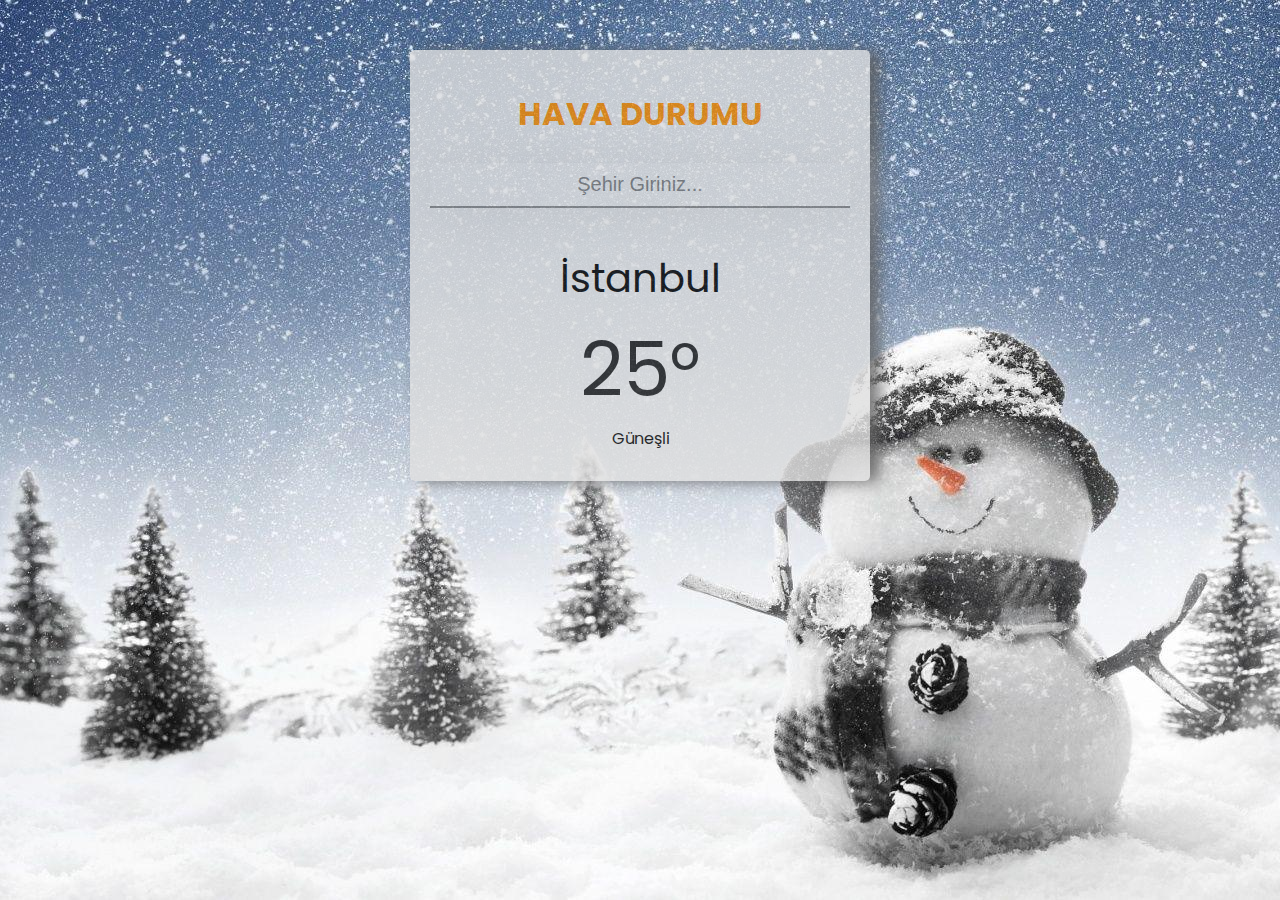
<file: 5.weather-app/index.html>
<!DOCTYPE html>
<html lang="en">
<head>
    <meta charset="UTF-8">
    <meta http-equiv="X-UA-Compatible" content="IE=edge">
    <meta name="viewport" content="width=device-width, initial-scale=1.0">
    <title>Hava Durumu</title>
    <link rel="stylesheet" href="style.css">
</head>
<body>
    
    <div class="container">
        <div class="app">
            <div class="header">
                <h1 class="title">HAVA DURUMU</h1>
                <input id="searchInput" type="text" placeholder="Şehir Giriniz..."/>
            </div>
    
            <div class="content">
                <div class="cityName">İstanbul</div>
                <div class="degree">25°</div>
                <div class="desc">Güneşli</div>
            </div>
        </div>
    </div>
    
    <script src="api.js"></script>
    <script src="main.js"></script>
</body>
</html>
</file>
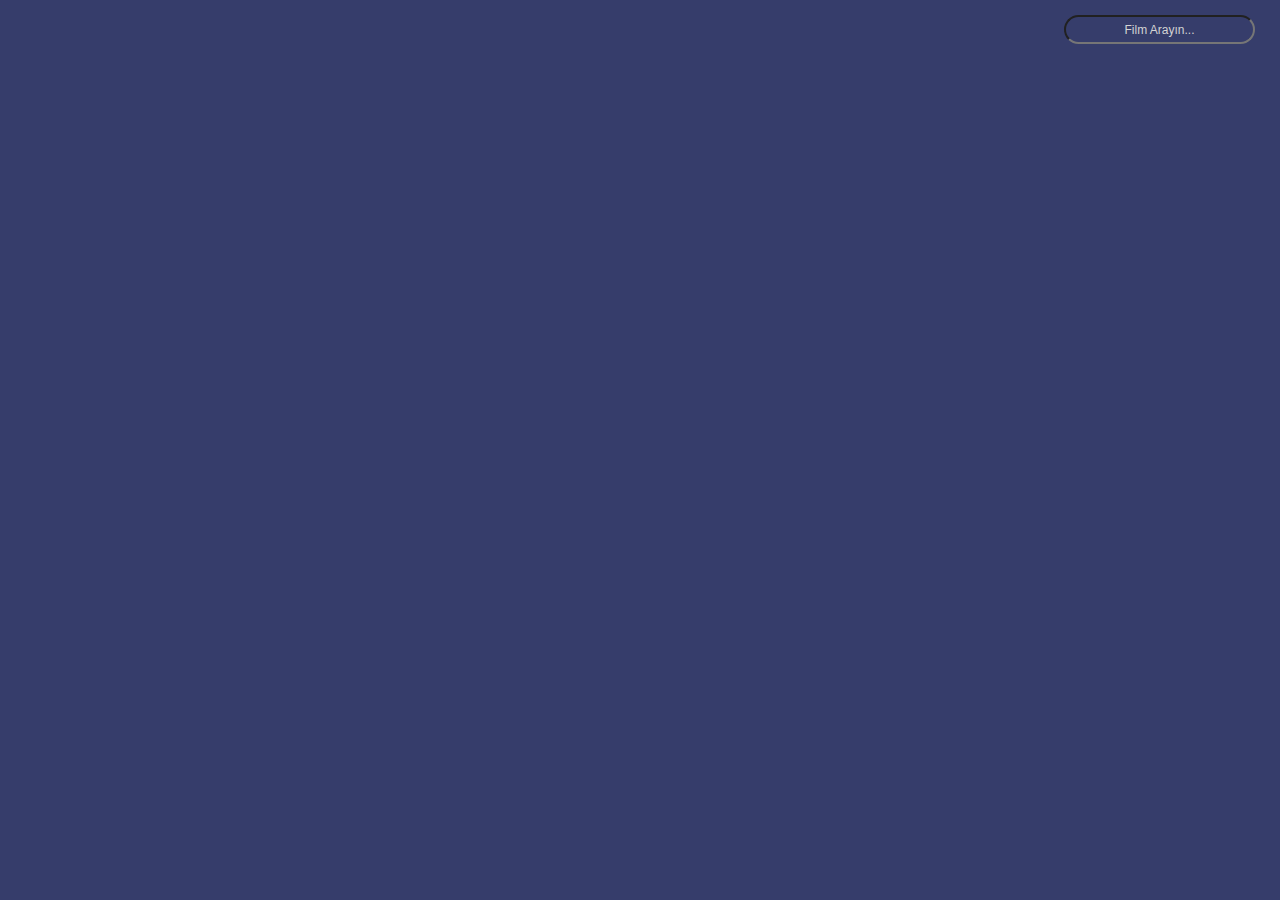
<file: 6.movie-app/index.html>
<!DOCTYPE html>
<html lang="en">
<head>
    <meta charset="UTF-8">
    <meta http-equiv="X-UA-Compatible" content="IE=edge">
    <meta name="viewport" content="width=device-width, initial-scale=1.0">
    <title>Film Uygulaması</title>
    <link rel="stylesheet" href="style.css">
</head>
<body>

    <div class="container">
        <div class="header">
            <form id="form">
                <input type="text" id="searchInput" placeholder="Film Arayın...">
            </form>
        </div>

        <div class="movies">
            <!-- <div class="movie">
                <img class="moviePicture" width="230" height="345" src="https://image.tmdb.org/t/p/w1280/qiAM7Y8xF8wJDDsjeSuLgzyFGmd.jpg" alt="">

                <div class="info">
                    <h4 class="movieName">Süper Mario Kardeşler Filmi</h4>
                    <h5 class="imdbPoint">8</h5>
                </div>
            </div> -->
        </div>
    </div>
    

    <script src="api.js"></script>
    <script src="main.js"></script>
</body>
</html>
</file>
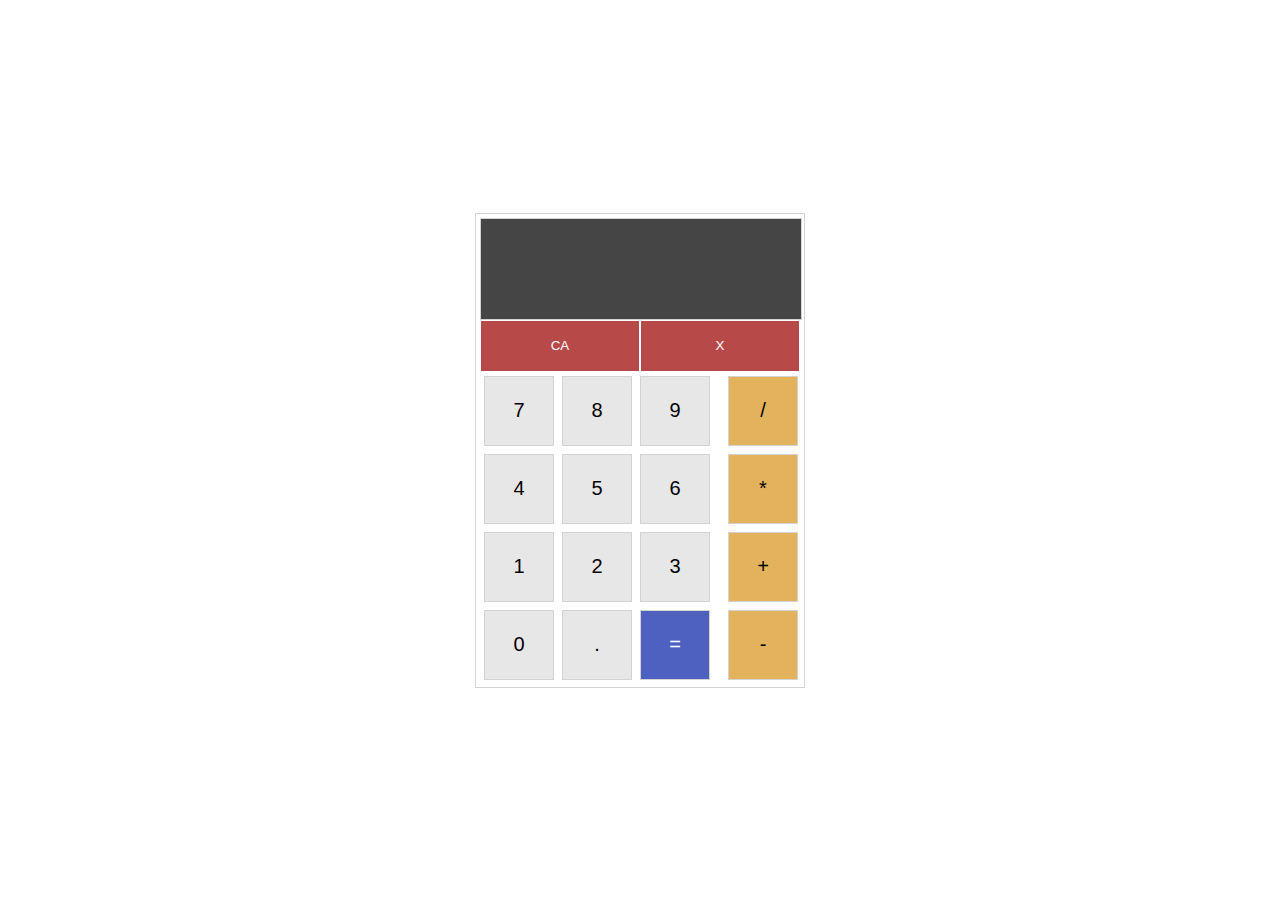
<file: 7.Hesap Makinesi Projesi/index.html>
<!DOCTYPE html>
<html lang="en">
<head>
    <meta charset="UTF-8">
    <meta http-equiv="X-UA-Compatible" content="IE=edge">
    <meta name="viewport" content="width=device-width, initial-scale=1.0">
    <title>Hesap Makinesi</title>
    <link rel="stylesheet" href="style.css">
</head>
<body>

    <div id="container">
        <div id="calculator">
            <div class="resulPanel">
                <span class="result"></span>
            </div>

            <div class="clearDiv">
                <button id="clearAll" type="button">CA</button>
                <button id="deleteAChar" type="button">X</button>
            </div>

            <div class="content">
                <div class="numbers">
                    <div class="line">
                        <button type="button" value="7" class="number">7</button>
                        <button type="button" value="8" class="number">8</button>
                        <button type="button" value="9" class="number">9</button>
                    </div>

                    <div class="line">
                        <button type="button" value="4" class="number">4</button>
                        <button type="button" value="5" class="number">5</button>
                        <button type="button" value="6" class="number">6</button>
                    </div>

                    <div class="line">
                        <button type="button" value="1" class="number">1</button>
                        <button type="button" value="2" class="number">2</button>
                        <button type="button" value="3" class="number">3</button>
                    </div>

                    <div class="line">
                        <button type="button" value="0" class="number">0</button>
                        <button type="button" value="." class="number">.</button>
                        <button type="button" class="equals">=</button>
                    </div>
                </div>

                <div class="operators">
                    <button type="button" value="/" class="operator">/</button>
                    <button type="button" value="*" class="operator">*</button>
                    <button type="button" value="+" class="operator">+</button>
                    <button type="button" value="-" class="operator">-</button>
                </div>

            </div>
        </div>
    </div>
    
    <script src="calculator.js"></script>
    <script src="app.js"></script>
</body>
</html>
</file>
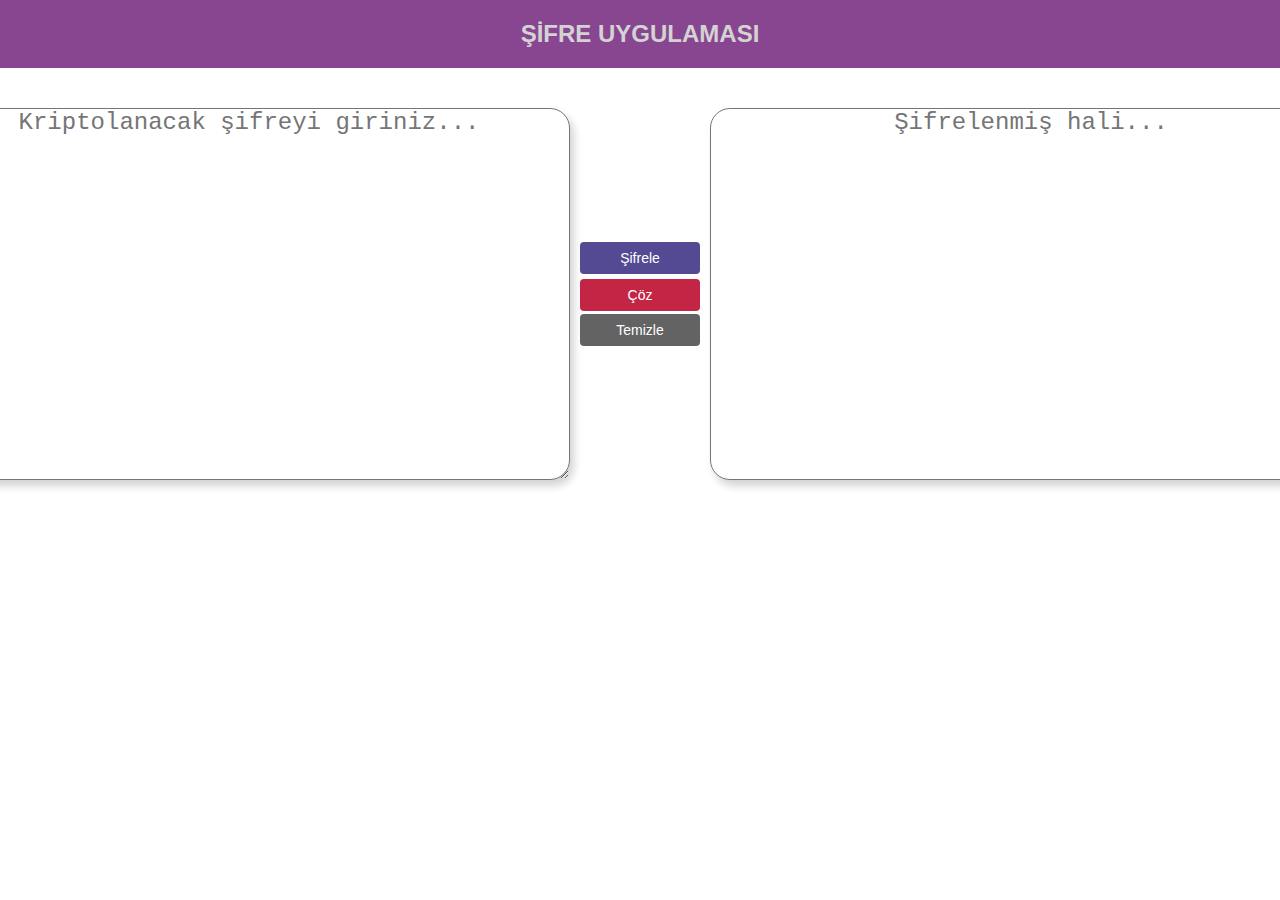
<file: 8.Şifre Projesi/index.html>
<!DOCTYPE html>
<html lang="en">
<head>
    <meta charset="UTF-8">
    <meta http-equiv="X-UA-Compatible" content="IE=edge">
    <meta name="viewport" content="width=device-width, initial-scale=1.0">
    <title>Şifre Uygulaması</title>
    <link rel="stylesheet" href="style.css">
</head>
<body>

    <div id="container">
        <div class="header">
            <h2 class="title">ŞİFRE UYGULAMASI</h2>
        </div>

        <div class="content">
            <textarea  id="leftTextArea" cols="30" rows="10" placeholder="Kriptolanacak şifreyi giriniz..."></textarea>

            <div class="buttonDiv">
                <button id="encodeButton" type="button">Şifrele</button>
                <button id="decodeButton" type="button">Çöz</button>
                <button id="cleanButton" type="button">Temizle</button>
            </div>

            <textarea  id="rightTextArea" cols="30" rows="10" placeholder="Şifrelenmiş hali..."></textarea>
        </div>
    </div>
    
    <script src="app.js"></script>
</body>
</html>
</file>
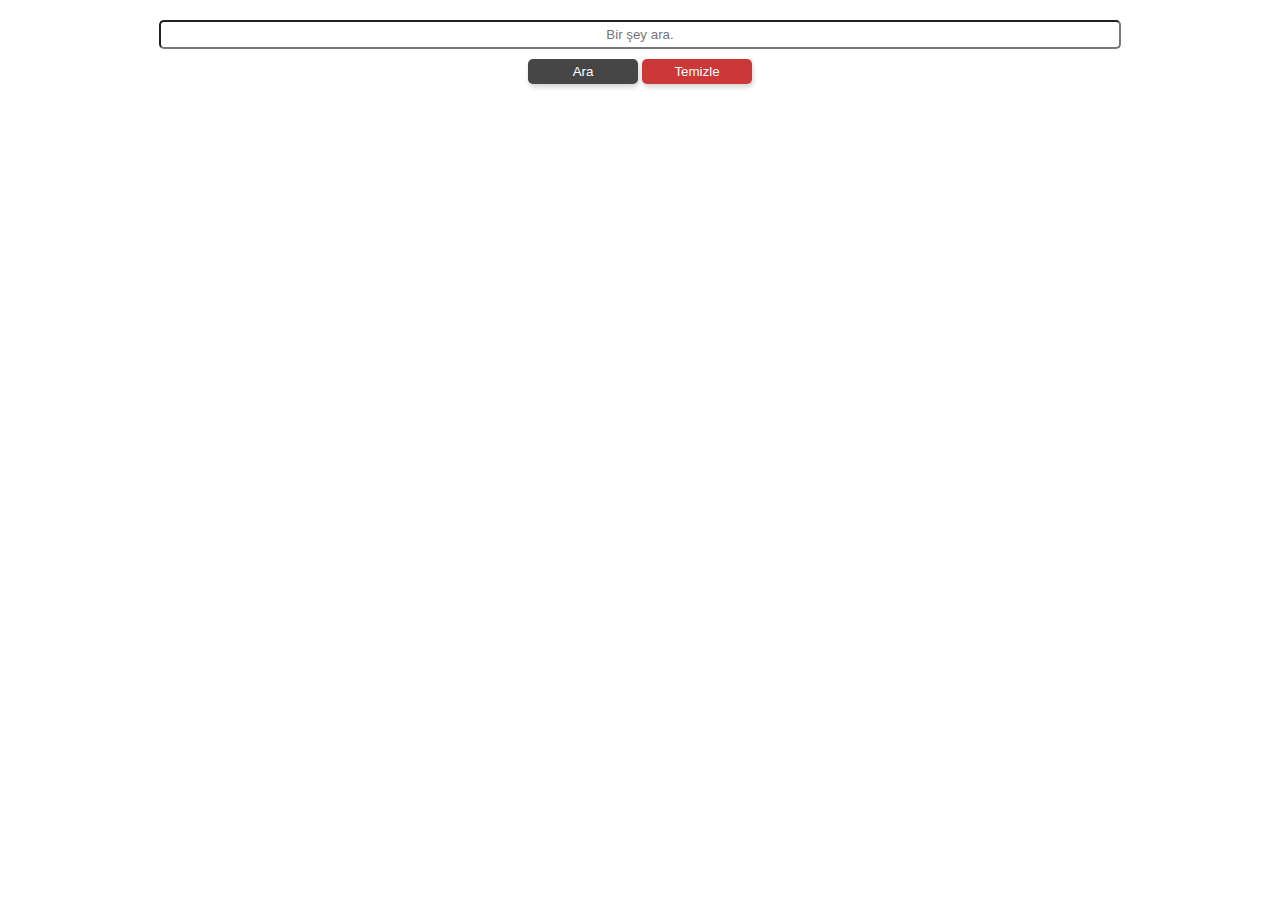
<file: 1.Resim Bulma Projesi/1.search-app/index.html>
<!DOCTYPE html>
<html lang="en">
<head>
    <meta charset="UTF-8">
    <meta http-equiv="X-UA-Compatible" content="IE=edge">
    <meta name="viewport" content="width=device-width, initial-scale=1.0">
    <title>Arama Uygulaması</title>
    <link rel="stylesheet" href="style.css">
</head>
<body>

    <div>
        <div class="form-wrapper">
            <form id="form">
                <input id="searchInput" type="text" placeholder="Bir şey ara."/>

                <div class="button-wrapper">
                    <button id="searchButton">Ara</button>
                    <button id="clearButton">Temizle</button>
                </div>
            </form> 
        </div>

        <div class="imagelist-wrapper">
            <!--Resimlerimizi tutacak-->
           
        </div>
    </div>
    
    <script src="app.js"></script>
</body>
</html>
</file>
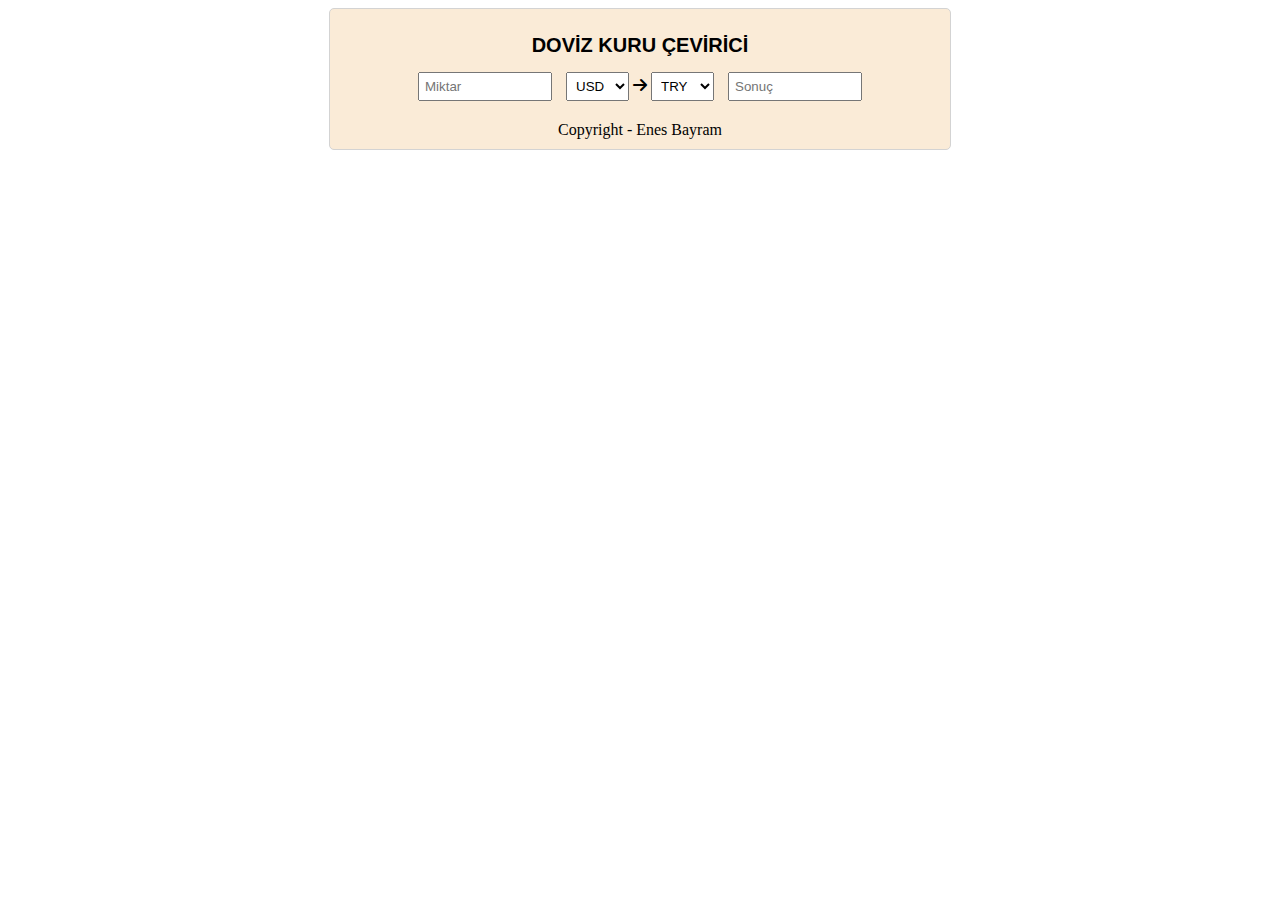
<file: 2.Döviz Kuru Projesi/2.currency-app/index.html>
<!DOCTYPE html>
<html lang="en">
<head>
    <meta charset="UTF-8">
    <meta http-equiv="X-UA-Compatible" content="IE=edge">
    <meta name="viewport" content="width=device-width, initial-scale=1.0">
    <title>Döviz Kuru Uygulaması</title>
    <link rel="stylesheet" href="https://cdnjs.cloudflare.com/ajax/libs/font-awesome/6.4.0/css/all.min.css">

    <link rel="stylesheet" href="style.css">
</head>
<body>
    
    <div id="container">
        <div id="main">
            <div class="header-wrapper">
                <h4>DOVİZ KURU ÇEVİRİCİ </h4>
            </div>
           
            <div class="content-wrapper">
                <input id="amount" type="number" placeholder="Miktar" />

                <select id="firstCurrencyOption">
                    <option selected>USD</option>
                    <option>EUR</option>
                    <option>JPY</option>
                    <option>BGN</option>
                    <option>CZK</option>
                    <option>DKK</option>
                    <option>GBP</option>
                    <option>HUF</option>
                    <option>PLN</option>
                    <option>RON</option>
                    <option>SEK</option>
                    <option>CHF</option>
                    <option>ISK</option>
                    <option>NOK</option>
                    <option>HRK</option>
                    <option>RUB</option>
                    <option>TRY</option>
                    <option>AUD</option>
                    <option>BRL</option>
                    <option>CAD</option>
                    <option>CNY</option>
                    <option>HKD</option>
                    <option>IDR</option>
                    <option>ILS</option>
                    <option>INR</option>
                    <option>KRW</option>
                    <option>MXN</option>
                    <option>MYR</option>
                    <option>NZD</option>
                    <option>PHP</option>
                    <option>SGD</option>
                    <option>THB</option>
                    <option>ZAR</option>
                </select>

                <i class="fa-solid fa-arrow-right"></i>

                <select id="secondCurrencyOption">
                    <option>USD</option>
                    <option>EUR</option>
                    <option>JPY</option>
                    <option>BGN</option>
                    <option>CZK</option>
                    <option>DKK</option>
                    <option>GBP</option>
                    <option>HUF</option>
                    <option>PLN</option>
                    <option>RON</option>
                    <option>SEK</option>
                    <option>CHF</option>
                    <option>ISK</option>
                    <option>NOK</option>
                    <option>HRK</option>
                    <option>RUB</option>
                    <option selected>TRY</option>
                    <option>AUD</option>
                    <option>BRL</option>
                    <option>CAD</option>
                    <option>CNY</option>
                    <option>HKD</option>
                    <option>IDR</option>
                    <option>ILS</option>
                    <option>INR</option>
                    <option>KRW</option>
                    <option>MXN</option>
                    <option>MYR</option>
                    <option>NZD</option>
                    <option>PHP</option>
                    <option>SGD</option>
                    <option>THB</option>
                    <option>ZAR</option>
                </select>

                <input type="number" id="result" readonly placeholder="Sonuç"/>

                <span>Copyright - Enes Bayram</span>
            </div>
        </div>
    </div>
    <script src="currency.js"> </script>
    <script src="main.js"></script>

</body>
</html>
</file>
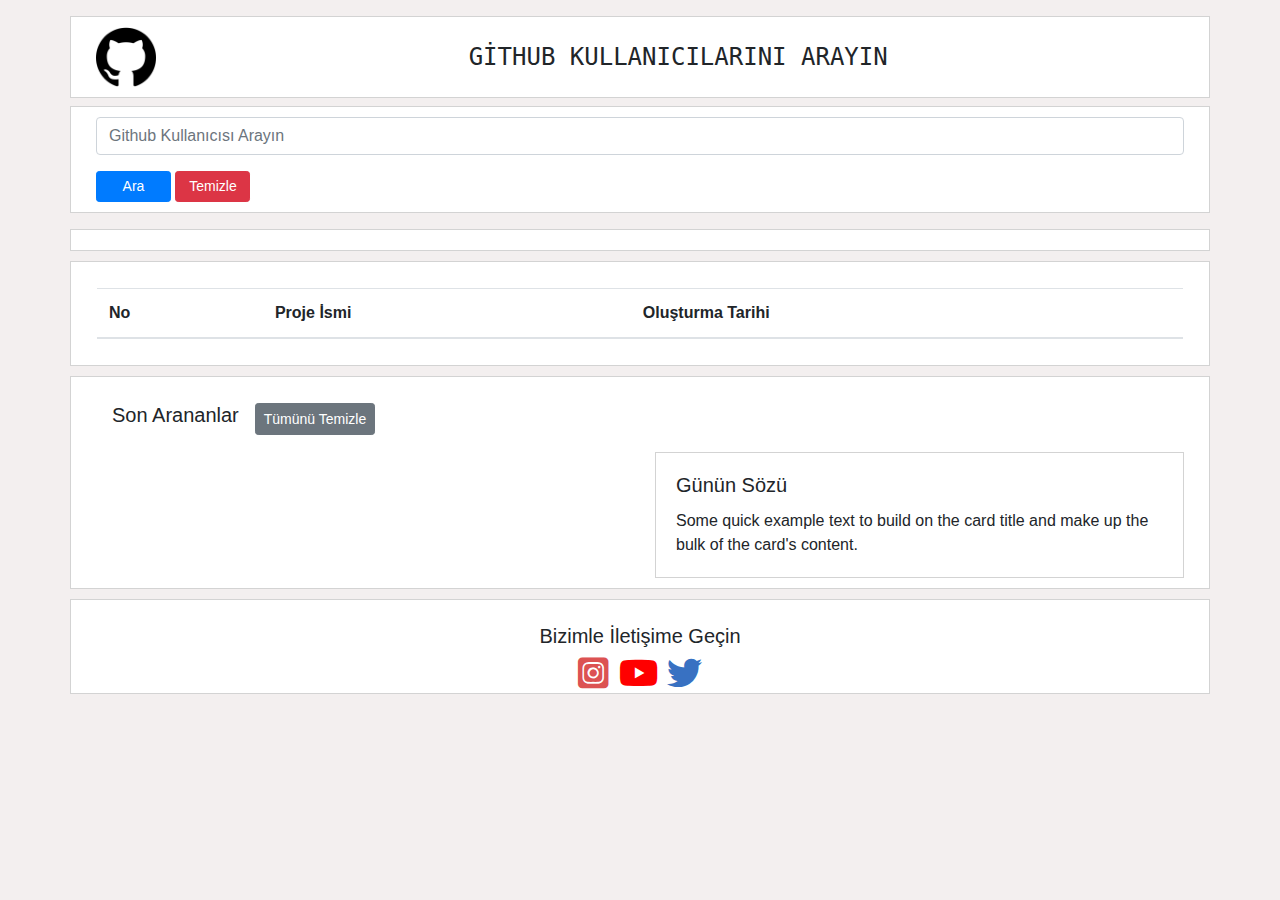
<file: 3.Github Projesi/3.github-app/index.html>
<!DOCTYPE html>
<html lang="en">

<head>
    <meta charset="UTF-8">
    <meta http-equiv="X-UA-Compatible" content="IE=edge">
    <meta name="viewport" content="width=,, initial-scale=1.0">
    <title>Github Uygulaması</title>

    <link rel="stylesheet" href="https://cdn.jsdelivr.net/npm/bootstrap@4.0.0/dist/css/bootstrap.min.css"
        integrity="sha384-Gn5384xqQ1aoWXA+058RXPxPg6fy4IWvTNh0E263XmFcJlSAwiGgFAW/dAiS6JXm" crossorigin="anonymous">

    <link rel="stylesheet" href="https://cdnjs.cloudflare.com/ajax/libs/font-awesome/6.4.0/css/all.min.css">

    <link rel="stylesheet" href="css/app.css">
    <link rel="stylesheet" href="css/header.css">
    <link rel="stylesheet" href="css/content.css">
    <link rel="stylesheet" href="css/footer.css">
</head>

<body>


    <div class="container">
        <div id="header" class="row mt-3">
            <div class="col-sm-12 col-md-4 col-lg-4">
                <img id="githublogo" src="images/githublogo.png" alt="">
            </div>

            <div class="col-sm-12 col-md-8 col-lg-8 mt-3">
              <h4 class="header-title">GİTHUB KULLANICILARINI ARAYIN</h4>
            </div>
        </div>


        <div id="searchDiv" class="row mt-2">
            <div class="col-sm-12 col-md-12 col-lg-12">
                <form id="searchForm">
                    <input id="githubname" type="text" class="form-control" placeholder="Github Kullanıcısı Arayın">
                    <div class="mt-3">
                        <button style="width:75px" class="btn btn-primary btn-sm" type="submit">Ara</button>
                        <button id="clearButton" style="width:75px" class="btn btn-danger btn-sm" type="button">Temizle</button>
                    </div>
                </form>
            </div>
        </div>

        <div id="profileContentDiv" class="row mt-3">
            <!-- <div class="col-sm-12 col-md-4 col-lg-4">
                <div id="profileDiv">
                    <img id="profilImg" class="mb-3" src="images/81428286.png" width="200" height="200">
                    <hr style="border:1px solid lightgrey; width:200px">
                    <span>Enes Bayram</span>
                    <span>Yazılım Geliştirici</span>
                </div>
            </div>

            <div class="col-sm-12 col-md-8 col-lg-8">
                <div id="badgeDiv" class="mt-1">
                    <button type="button" class="btn btn-primary btn-sm">
                        Takipçi <span class="badge badge-light">4</span>
                      </button>
                      <button type="button" class="btn btn-success btn-sm">
                        Takip Edilen <span class="badge badge-light">4</span>
                      </button>
                      <button type="button" class="btn btn-secondary btn-sm">
                        Repolar <span class="badge badge-light">4</span>
                      </button>
                </div>

                <div id="infoDiv" class="mt-3">
                    <div class="info">
                        <img src="images/company.png" width="40" height="40" alt="">
                         <span>Jforce</span>
                    </div>
                    <div class="info">
                        <img src="images/location.png" width="40" height="40" alt="">
                         <span>İstanbul</span>
                    </div>
                    <div class="info">
                        <img src="images/mail.png" width="40" height="40" alt="">
                         <span>enesbayram166@gmail.com</span>
                    </div>

                    <div class="info">
                        <a href="#">Repoları Göster</a>
                    </div>
                </div>
            </div> -->
        </div>

        <div id="reposDiv" class="row">
            <table id="table" class="table m-3 table-striped">
                <thead>
                  <tr>
                    <th scope="col">No</th>
                    <th scope="col">Proje İsmi</th>
                    <th scope="col">Oluşturma Tarihi</th>
                  </tr>
                </thead>
                <tbody id="tableContent">
                  <!-- <tr>
                    <th scope="row">1</th>
                    <td>Mark</td>
                    <td>Otto</td>
                  </tr> -->
                 
                 
                </tbody>
              </table>
        </div>


        <div id="searchedUserDiv" class="row">
            <div class="col-sm-12 col-md-6 col-lg-6">
                <div id="searchMain" class="m-3">
                    <h5>Son Arananlar</h5>
                    <button id="clearAllButton" type="button" class="btn btn-secondary btn-sm ml-3">Tümünü Temizle</button>
                </div>
                <div>
                    <ul id="searchedUserList" class="list-group m-3">
                        <!-- <li class="list-group-item">enesbayyram</li> -->
                    </ul>
                </div>
            </div>

            <div class="col-sm-12 col-md-6 col-lg-6">
                <div id="todaySentenceDiv">
                    <div class="card" style="border:none">
                        <div class="card-body">
                          <h5 class="card-title">Günün Sözü</h5>
                          <p class="card-text">Some quick example text to build on the card title and make up the bulk of the card's content.</p>
                        </div>
                      </div>
                </div>
            </div>
        </div>

        <div id="footer" class="row">
            <div id="mainDiv"  class="col-sm-12 col-md-12 col-lg-12">
                <h5 class="mt-4">Bizimle İletişime Geçin</h5>
                <div id="socialMediaDiv">
                    <a href="#"><i id="instagramLogo" class="fa-brands fa-square-instagram"></i></a>
                    <a href="#"><i id="youtubeLogo" class="fa-brands fa-youtube"></i></a>
                    <a href="#"><i id="twitterLogo" class="fa-brands fa-twitter"></i></a>
                </div>
            </div>
        </div>
    </div>

    <script src="js/storage.js"></script>
    <script src="js/ui.js"></script>
    <script src="js/github.js"></script>
    <script src="js/main.js"></script>
    
   

    <script src="https://code.jquery.com/jquery-3.2.1.slim.min.js"
        integrity="sha384-KJ3o2DKtIkvYIK3UENzmM7KCkRr/rE9/Qpg6aAZGJwFDMVNA/GpGFF93hXpG5KkN"
        crossorigin="anonymous"></script>
    <script src="https://cdn.jsdelivr.net/npm/popper.js@1.12.9/dist/umd/popper.min.js"
        integrity="sha384-ApNbgh9B+Y1QKtv3Rn7W3mgPxhU9K/ScQsAP7hUibX39j7fakFPskvXusvfa0b4Q"
        crossorigin="anonymous"></script>
    <script src="https://cdn.jsdelivr.net/npm/bootstrap@4.0.0/dist/js/bootstrap.min.js"
        integrity="sha384-JZR6Spejh4U02d8jOt6vLEHfe/JQGiRRSQQxSfFWpi1MquVdAyjUar5+76PVCmYl"
        crossorigin="anonymous"></script>
</body>

</html>
</file>
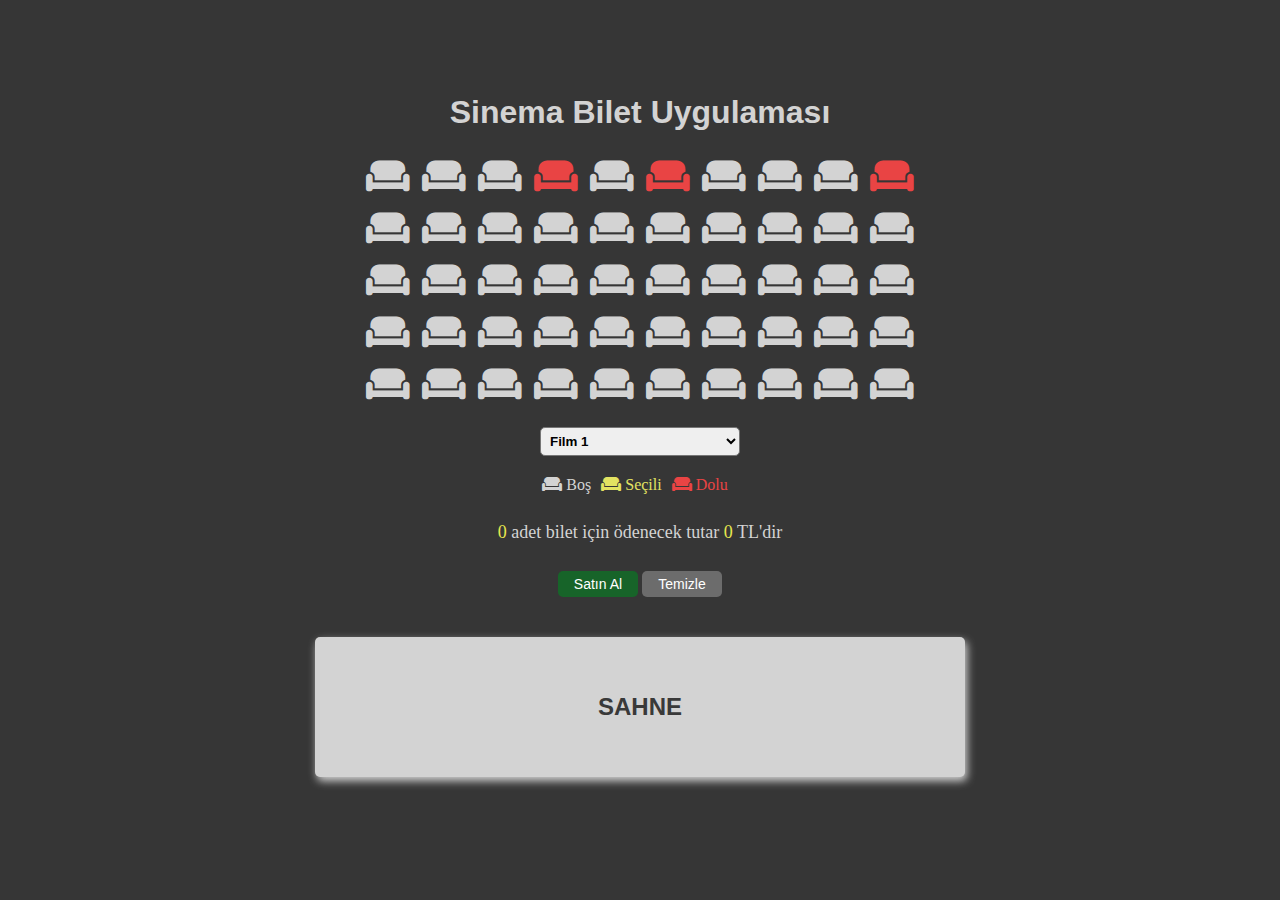
<file: 4.Sinema Projesi/4.cinema-app/index.html>
<!DOCTYPE html>
<html lang="en">

<head>
    <meta charset="UTF-8">
    <meta http-equiv="X-UA-Compatible" content="IE=edge">
    <meta name="viewport" content="width=device-width, initial-scale=1.0">
    <title>Sinema Bilet Uygulaması</title>
    <link rel="stylesheet" href="style.css">
    <link rel="stylesheet" href="https://cdnjs.cloudflare.com/ajax/libs/font-awesome/6.4.0/css/all.min.css">
</head>

<body>

    <div class="container">
        <h1 class="title">Sinema Bilet Uygulaması</h1>
        <div class="seatMain">
            <div class="row">
                <div class="seat"><i class="fa-solid fa-couch"></i></div>
                <div class="seat"><i class="fa-solid fa-couch"></i></div>
                <div class="seat"><i class="fa-solid fa-couch"></i></div>
                <div class="seat full"><i class="fa-solid fa-couch"></i></div>
                <div class="seat"><i class="fa-solid fa-couch"></i></div>
                <div class="seat full"><i class="fa-solid fa-couch"></i></div>
                <div class="seat"><i class="fa-solid fa-couch"></i></div>
                <div class="seat"><i class="fa-solid fa-couch"></i></div>
                <div class="seat"><i class="fa-solid fa-couch"></i></div>
                <div class="seat full"><i class="fa-solid fa-couch"></i></div>
            </div>
            <div class="row">
                <div class="seat"><i class="fa-solid fa-couch"></i></div>
                <div class="seat"><i class="fa-solid fa-couch"></i></div>
                <div class="seat"><i class="fa-solid fa-couch"></i></div>
                <div class="seat"><i class="fa-solid fa-couch"></i></div>
                <div class="seat"><i class="fa-solid fa-couch"></i></div>
                <div class="seat"><i class="fa-solid fa-couch"></i></div>
                <div class="seat"><i class="fa-solid fa-couch"></i></div>
                <div class="seat"><i class="fa-solid fa-couch"></i></div>
                <div class="seat"><i class="fa-solid fa-couch"></i></div>
                <div class="seat"><i class="fa-solid fa-couch"></i></div>
            </div>
            <div class="row">
                <div class="seat"><i class="fa-solid fa-couch"></i></div>
                <div class="seat"><i class="fa-solid fa-couch"></i></div>
                <div class="seat"><i class="fa-solid fa-couch"></i></div>
                <div class="seat"><i class="fa-solid fa-couch"></i></div>
                <div class="seat"><i class="fa-solid fa-couch"></i></div>
                <div class="seat"><i class="fa-solid fa-couch"></i></div>
                <div class="seat"><i class="fa-solid fa-couch"></i></div>
                <div class="seat"><i class="fa-solid fa-couch"></i></div>
                <div class="seat"><i class="fa-solid fa-couch"></i></div>
                <div class="seat"><i class="fa-solid fa-couch"></i></div>
            </div>
            <div class="row">
                <div class="seat"><i class="fa-solid fa-couch"></i></div>
                <div class="seat"><i class="fa-solid fa-couch"></i></div>
                <div class="seat"><i class="fa-solid fa-couch"></i></div>
                <div class="seat"><i class="fa-solid fa-couch"></i></div>
                <div class="seat"><i class="fa-solid fa-couch"></i></div>
                <div class="seat"><i class="fa-solid fa-couch"></i></div>
                <div class="seat"><i class="fa-solid fa-couch"></i></div>
                <div class="seat"><i class="fa-solid fa-couch"></i></div>
                <div class="seat"><i class="fa-solid fa-couch"></i></div>
                <div class="seat"><i class="fa-solid fa-couch"></i></div>
            </div>
            <div class="row">
                <div class="seat"><i class="fa-solid fa-couch"></i></div>
                <div class="seat"><i class="fa-solid fa-couch"></i></div>
                <div class="seat"><i class="fa-solid fa-couch"></i></div>
                <div class="seat"><i class="fa-solid fa-couch"></i></div>
                <div class="seat"><i class="fa-solid fa-couch"></i></div>
                <div class="seat"><i class="fa-solid fa-couch"></i></div>
                <div class="seat"><i class="fa-solid fa-couch"></i></div>
                <div class="seat"><i class="fa-solid fa-couch"></i></div>
                <div class="seat"><i class="fa-solid fa-couch"></i></div>
                <div class="seat"><i class="fa-solid fa-couch"></i></div>
            </div>
        </div>

        <div class="movieMain">
            <select  id="selectMovie">
                <option value="20">Film 1</option>
                <option value="25">Film 2</option>
                <option value="30">Film 3</option>
            </select>
        </div>

        <div class="seatStatusMain">
            <div class="row">
                <div class="emptySeat"><i class="fa-solid fa-couch"></i> <span>Boş</span></div>
                <div class="selectedSeat"><i class="fa-solid fa-couch"></i> <span>Seçili</span></div>
                <div class="fullSeat"><i class="fa-solid fa-couch"></i> <span>Dolu</span></div>
            </div>
        </div>

        <div class="resultTextMain">
            <p><span id="count">0</span> adet bilet için ödenecek tutar <span id="amount">0</span> TL'dir</p>
        </div>

        <div class="buttonMain">
            <button id="buyButton" type="button">Satın Al</button>
            <button id="clearButton" type="button">Temizle</button>
        </div>

        <div class="screen">
            <h2 class="screenTitle">SAHNE</h2>
        </div>
    </div>


    <script src="storage.js"></script>
    <script src="main.js"></script>
</body>

</html>
</file>
<file: 5.weather-app/style.css>
@import url('https://fonts.googleapis.com/css2?family=Poppins:wght@500&display=swap');
* {
    margin: 0;
    padding: 0px;
}

body {
    background-image: url('wp1.jpg');
    background-position: center;
    background-repeat: no-repeat;
    background-size: cover;
    height: 100vh;
    font-family: 'Poppins', sans-serif;

}

.container {
    display: flex;
    flex-direction: column;
    align-items: center;
    height: 100vh;
}

.app {
    margin-top: 50px;
    background-color: rgb(224, 224, 224);
    opacity: 0.8;
    width: 400px;
    padding: 30px;
    border-radius: 5px;
    box-shadow: 10px 1px 14px rgb(98, 98, 98);

}

.header{
    display: flex;
    flex-direction: column;
    justify-content: center;
    align-items: center;
}

.title{
    text-align: center;
    margin-top: 10px;
    font-weight: bold;
    color: rgb(240, 136, 0);
}

#searchInput{
    padding: 10px;
    width: 100%;
    /* border: 1px solid lightgrey; */
    margin-top: 25px;
    text-align: center;
    font-size: 20px;
    border: none;
    outline: none;
    background-color: transparent;
    border-bottom: 2px solid grey;
    box-shadow: 10px 5px 50px lightgrey;

}

.content{
    display: flex;
    flex-direction: column;
    justify-content: center;
    align-items: center;
    margin-top: 40px;
}

.cityName{
    font-size: 40px;
}

.degree{
    color: rgb(24, 24, 24);
    margin-top: 5px;
    font-size: 75px;
}


.state{
    margin-top: 5px;
    font-size: 25px;
}
</file>
<file: 6.movie-app/style.css>
@import url('https://fonts.googleapis.com/css2?family=Poppins:wght@500&display=swap');

* {
    margin: 0px;
    padding: 0px;
}

body {
    background-color: #363d6b;
    font-family: "Poppins";
}

.header {
    display: flex;
    flex-direction: column;
    align-items: flex-end;
}

#searchInput {
    padding: 5px;
    border-radius: 50px;
    background-color: transparent;
    outline: none;
    margin-top: 15px;
    margin-right: 25px;
    color: #fff;
}

#searchInput::placeholder{
    color: lightgrey;
    font-size: 12px;
    text-align: center;
}

.movies {
    display: flex;
    flex-direction: row;
    justify-content: center;
    align-items: center;
    flex-wrap: wrap;
    margin-top: 15px;
}

.movie {
    margin: 6px;
    width: 260px;
    height: 405px;
    background-color: #53597f;
}

.moviePicture {
    width: 260px;
    height: 320px;
}

.info {
    display: flex;
    flex-direction: row;
    justify-content: center;
    align-items: center;
    margin-top: 20px;
}

.movieName {
    font-size: 13px;
    color: lightgrey;
    margin-right: 10px;
}

.imdbPoint {
    font-size: 15px;
    color: black;
    background-color: rgb(223, 216, 21);
    padding: 3px;
}

.green{
    background-color: rgb(22, 112, 22);
    color: #fff;
}

.yellow{
    background-color:  rgb(223, 216, 21);
    color: black;
}


.red{
    background-color: red;
    color: #fff;
}
</file>
<file: 7.Hesap Makinesi Projesi/style.css>
*{
    margin:0px;
    padding: 0px;
}

body{
    font-family: 'Courier New', Courier, monospace;
}

#container{
    display: flex;
    flex-direction: column;
    align-items: center;
    justify-content:center;
    height: 100vh;
}

#calculator{
   width: 320px;
   height: 465px;
   border: 1px solid lightgrey;
   padding: 4px;
}

.resulPanel{
    width: 100%;
    height: 100px;
    background-color: #454545;
    border: 1px solid lightgrey;
}

.result{
    font-size: 3rem;
    color: #fff;
    display: block;
    text-align: right;
    margin-top: 20px;
    margin-right: 10px;
}
.clearDiv{
    display: flex;
    flex-direction: row;
}


.clearDiv button{
    width: 50%;
    height: 50px;
    color: #fff;
    border: none;
    background-color:#b84949 ;
    margin: 1px;
}

button{
    margin: 4px;
}

.number{
    width: 70px;
    height: 70px;
    background-color: #e8e7e7;
    border: 1px solid lightgrey;
    font-size: 20px;
}

.equals{
    width: 70px;
    height: 70px;
    background-color: #4e61c0;
    border: 1px solid lightgrey;
    color: #fff;
    font-size: 20px;
}


/*GRİD TASARIMI*/

.content{
    display: flex;
    flex-direction: row;
}

.numbers{
    display: flex;
    flex-direction: column;
}

.line{
    display: flex;
    flex-direction: row;
}

.operators{
    display: flex;
    flex-direction: column;
    margin-left: 10px;
}

.operators button{
    width: 70px;
    height: 70px;
    background-color: #e3b25d;
    border: 1px solid lightgrey;
    font-size: 20px;

}


/*HOVER ÖZELLİKLERİ*/


.number:hover{
    background-color: #d5d5d5;;
}

.equals:hover{
    background-color: #4656a4;
}

.operator:hover{
    background-color: #c7994a;
}

.clearDiv > button:hover{
    background-color:#9f3c3c ;
}
</file>
<file: 8.Şifre Projesi/style.css>
*{
    margin: 0px;
    padding: 0px;
}

body{
    font-family: 'Segoe UI', Tahoma, Geneva, Verdana, sans-serif;
}

#container{
    display: flex;
    flex-direction: column;
    align-items: center;
    justify-content: center;
}


.header{
    width: 100%;
    background-color: #894690;
    padding: 20px;
    text-align: center;
    color: lightgrey;
}

.content{
    display: flex;
    flex-direction: row;
    align-items: center;
    justify-self: center;
    margin-top: 40px;
}

.buttonDiv{
    display: flex;
    flex-direction: column;
    margin: 10px;
}


textarea{
    width: 640px;
    height: 370px;
    font-size: 1.5rem;
    outline: none;
    border-radius: 20px;
    box-shadow: 4px 6px 8px lightgrey;
    text-align: center;
}

textarea::placeholder{
    text-align: center;
}

#encodeButton{
    padding: 8px;
    width: 120px;
    font-size: 14px;
    font-family: Arial, Helvetica, sans-serif;
    border: none;
    border-radius: 4px;
    background-color: rgb(83, 74, 147);
    color: #fff;
    margin-bottom: 5px;
}

#decodeButton{
    padding: 8px;
    width: 120px;
    font-size: 14px;
    font-family: Arial, Helvetica, sans-serif;
    border: none;
    border-radius: 4px;
    background-color: rgb(195, 37, 69);
    color: #fff;
}

#cleanButton{
    margin-top: 3px;
    padding: 8px;
    width: 120px;
    font-size: 14px;
    font-family: Arial, Helvetica, sans-serif;
    border: none;
    border-radius: 4px;
    background-color: rgb(99, 99, 99);
    color: #fff;
}

/*HOVER*/

#encodeButton:hover{
    background-color: rgb(61, 54, 113);
    cursor: pointer;
}

#decodeButton:hover{
    background-color: rgb(156, 30, 55);
    cursor: pointer;
}

#cleanButton:hover{
    background-color: rgb(73, 73, 73);
    cursor: pointer;
}
</file>
<file: 1.Resim Bulma Projesi/1.search-app/style.css>
.form-wrapper {
    display: flex;
    flex-direction: column;
    width: 100%;
    margin: 20px 0px;
}

#form {
    display: flex;
    flex-direction: column;
    /* justify-content: center; */
    align-items: center;
}

#searchInput {
    width: 75%;
    padding: 5px;
    border-radius: 5px;
    text-align: center;
}

.button-wrapper {
    margin: 10px 0px;
}

#searchButton {
    width: 110px;
    border-radius: 5px;
    border: none;
    padding: 5px;
    background-color: #464646;
    color: #fff;
    box-shadow: 1px 3px 5px lightgrey;
}

#clearButton {
    width: 110px;
    border-radius: 5px;
    border: none;
    padding: 5px;
    background-color: #cc3838;
    color: #fff;
    box-shadow: 1px 3px 5px lightgrey;
}

.imagelist-wrapper {
    display: flex;
    flex-direction: row;
    flex-wrap: wrap;
    justify-content: center;

}

.imagelist-wrapper > .card{
    margin:20px;
    border: 1px solid grey;
    padding: 15px;
    border-radius: 5px;
    box-shadow: 3px 5px 8px grey;
}
</file>
<file: 2.Döviz Kuru Projesi/2.currency-app/style.css>
#container {
    display: flex;
    flex-direction: column;
    align-items: center;
}

#main {
    display: flex;
    flex-direction: column;
    align-items: center;
    border: 1px solid lightgrey;
    width: 600px;
    height: auto;
    padding: 10px;
    border-radius: 5px;
    background-color: antiquewhite
}

.header-wrapper {
    display: flex;
    flex-direction: column;
    align-items: center;
}

.header-wrapper>h4 {
    margin: 15px;
    font-family: Arial, Helvetica, sans-serif;
    font-size: 20px;
}


input {
    padding: 5px;
    margin: 0px 10px;
    width: 120px;
   
}

select {
    padding: 5px;
}

span {
    display: block;
    text-align: center;
    margin-top: 20px;
}
</file>
<file: 3.Github Projesi/3.github-app/css/app.css>
body{
    background-color: rgb(243, 239, 239);
}
</file>
<file: 3.Github Projesi/3.github-app/css/header.css>
#githublogo{
    width: 60px;
    height: 60px;
}

#header{
    background-color: #fff;
    border: 1px solid lightgrey;
    padding: 10px;
}

.header-title{
    font-family: monospace;
}

#searchDiv{
    background-color: #fff;
    border: 1px solid lightgrey;
    padding: 10px;
}
</file>
<file: 3.Github Projesi/3.github-app/css/content.css>
#profileContentDiv {
    background-color: #fff;
    border: 1px solid lightgrey;
    padding: 10px;
}

#profileDiv {
    border: 1px solid lightgrey;
    padding: 20px;
    display: flex;
    flex-direction: column;
    align-items: center;
    justify-content: center;
}

#profilImg {
    border-radius: 50%;
}

.info {
    margin: 10px;
}

#reposDiv {
    margin-top: 10px;
    background-color: #fff;
    border: 1px solid lightgrey;
    padding: 10px;
}

#searchedUserDiv {
    display: flex;
    flex-direction: row;
    margin-top: 10px;
    background-color: #fff;
    border: 1px solid lightgrey;
    padding: 10px;
}

#searchMain {
    display: flex;
    flex-direction: row;
}

#todaySentenceDiv{
    margin-top: 65px;
    background-color: #fff;
    border: 1px solid lightgrey;
 
}
</file>
<file: 3.Github Projesi/3.github-app/css/footer.css>
#footer {
    margin-top: 10px;
    background-color: #fff;
    border: 1px solid lightgrey;

}

#mainDiv {
    display: flex;
    flex-direction: column;
    align-items: center;
    justify-content: center;
}

#instagramLogo{
    font-size: 35px;
    color: rgb(220, 82, 82);
    margin-right: 5px;
}

#youtubeLogo{
    font-size: 35px;
    color: red;
    margin-right: 5px;
}


#twitterLogo{
    font-size: 35px;
    color: rgb(56, 113, 194);
}
</file>
<file: 4.Sinema Projesi/4.cinema-app/style.css>
body {
    background-color: rgb(54, 54, 54);
    margin: 0px;
}

.container {
    display: flex;
    flex-direction: column;
    align-items: center;
    justify-content: center;
    height: 100vh;

}

.title {
    color: lightgrey;
    font-family: Arial, Helvetica, sans-serif;
}

.row {
    display: flex;
    flex-direction: row;
    justify-content: center;
    align-items: center;
}


.seat {
    font-size: 35px;
    margin: 6px;
    color: lightgrey;
}

.seat:not(.full):hover{
    transform: scale(1.2);
}

.movieMain {
    margin-top: 15px;
}

#selectMovie {
    width: 200px;
    padding: 5px;
    border-radius: 5px;
    font-weight: bold;
    font-family: Arial, Helvetica, sans-serif;
}

/* Koltuk Statüleri BAŞLANGIÇ */

.seatStatusMain {
    margin-top: 20px;
}

.emptySeat {
    color: lightgrey;
    font-size: 16px;
}

.selectedSeat {
    color: rgb(227, 227, 98);
    font-size: 16px;
}

.fullSeat {
    color: rgb(233, 68, 68);
    font-size: 16px;
}


.seatStatusMain>.row>div {
    margin-right: 10px;
}

/* Koltuk Statüleri BİTİŞ */



/* Sonuç Metni */
.resultTextMain {
    margin-top: 10px;
}

.resultTextMain>p {
    color: lightgrey;
    font-size: 18px;
}

.resultTextMain>p>span {
    color: rgb(231, 231, 78);
}

/* Sonuç Metni */


/* Butonlar Başlangıç */

.buttonMain {
    margin-top: 10px;
}

#buyButton {
    width: 80px;
    padding: 5px;
    border-radius: 5px;
    font-family: Arial, Helvetica, sans-serif;
    font-size: 14px;
    background-color: rgb(23, 100, 41);
    border: none;
    color: #fff;
}

#clearButton {
    width: 80px;
    padding: 5px;
    border-radius: 5px;
    font-family: Arial, Helvetica, sans-serif;
    font-size: 14px;
    background-color: rgb(108, 108, 108);
    border: none;
    color: #fff;
}


/* Butonlar Bitiş */




/* SAHNE */

.screen {
    background-color: lightgrey;
    width: 650px;
    height: 140px;
    margin-top: 40px;
    margin-bottom: 50px;
    border-radius: 5px;
    box-shadow: 2px 4px 8px lightgrey;
}

.screenTitle {
    margin: 0px;
    display: flex;
    flex-direction: column;
    align-items: center;
    justify-content: center;
    height: 100%;
    color: rgb(57, 57, 57);
    font-family: Arial, Helvetica, sans-serif;
}

/* SAHNE */



/* KOLTUK RENKLERİ */

.empty{
    color:lightgrey;
}

.selected{
    color:rgb(227, 227, 98);
}

.full{
   color: rgb(233, 68, 68);
}


/* KOLTUK RENKLERİ */
</file>
